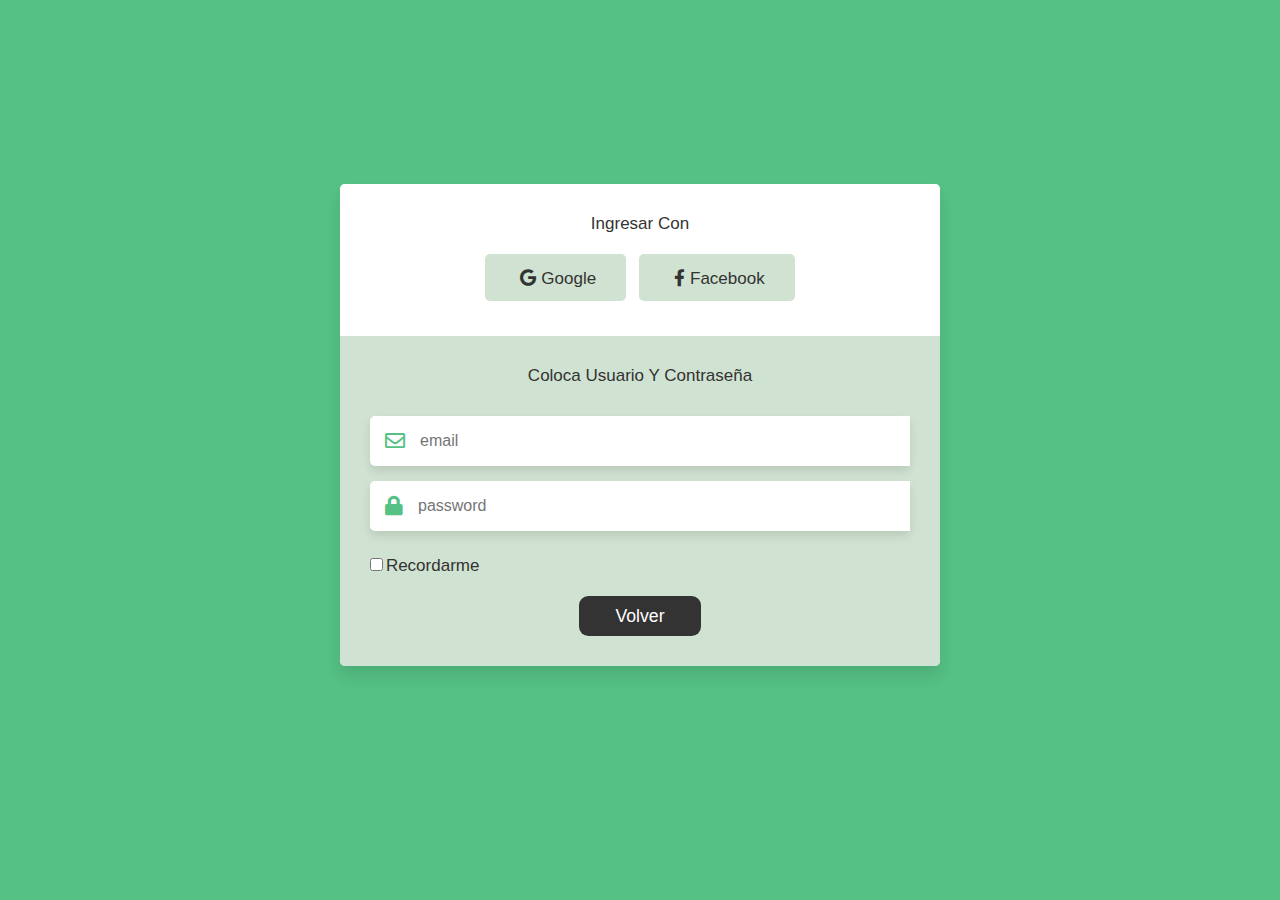
<file: login.html>
<!DOCTYPE html>
<html lang="en">

<head>
    <meta charset="UTF-8">
    <meta http-equiv="X-UA-Compatible" content="IE=edge">
    <meta name="viewport" content="width=device-width, initial-scale=1.0">
    <title>fresh food login</title>

    <!--font awesome cdn link-->
    <link rel="stylesheet" href="https://cdnjs.cloudflare.com/ajax/libs/font-awesome/5.15.3/css/all.min.css">

    <!--css link-->
    <link rel="stylesheet" href="./css/style_login.css">
    <link rel="stylesheet" href="./css/style.css">




</head>

<body>
    <div class="container">
        <form action="">
            <div class="links">
                <h3 class="title">ingresar con</h3>
                <div class="buttons">
                    <a href="#" class="btn"> <i class="fab fa-google"></i>google</a>
                    <a href="#" class="btn"> <i class="fab fa-facebook-f"></i>facebook</a>
                </div>
            </div>

            <div class="input-box">
                <h3 class="title">coloca usuario y contraseña</h3>
                <div class="input">
                    <span class="far fa-envelope"></span>
                    <input type="email" name="" placeholder="email" id="">
                </div>

                <div class="input">
                    <span class="fas fa-lock"></span>
                    <input type="password" name="" placeholder="password" id="">
                </div>

                <div class="checkbox">
                    <input type="checkbox" name="" id="remember">
                    <label for="remember">recordarme</label>
                </div>

                <div class="icon">               
                    <a href="./index.html" class="btn">volver</a>
                </div>

               
                

            </div>

        </form>
    </div>
</body>

</html>
</file>
<file: css/style_login.css>
:root {
    --green: #55c184;
    --light-green: #d0e2d1;
    --border: 1px solid rgba (0, 0, 0, .1);

}

* {
    margin: 0;
    padding: 0;
    box-sizing: border-box;
    outline: none;
    border: none;
    text-decoration: none;
    text-transform: capitalize;
    font-weight: normal;
    font-family: Verdana, Geneva, Tahoma, sans-serif;


}

.container {
    display: flex;
    align-items: center;
    justify-content: center;
    padding: 20px;
    padding-bottom: 70px;
    background: var(--green);
    min-height: 100vh;

}

.container form {
    width: 600px;
    box-shadow: 0 10px 15px rgba(0, 0, 0, .1);
    border-radius: 5px;
    overflow: hidden;
    text-align: center;
    background: #f0f3f5;


}

.container form .links {
    background: #fff;
    padding: 30px 15px;

}

.container form .title {
    font-size: 17px;
    padding-bottom: 15px;
    color: #333;
}

.container form .links .buttons .btn {
    font-size: 17px;
    margin: 5px;
    display: inline-block;
    background: var(--light-green);
    border: var(--border);
    border-radius: 5px;
    padding: 10px 30px;
    color: #333;

}

.container form .links .buttons .btn i {
    color: #333;
    padding: 5px;

}

.container form .links .buttons .btn:hover {
    color: #fff;
    background: var(--green);

}

.container form .links .buttons .btn:hover i {
    color: #fff;

}

.container form .input-box {
    padding: 30px;
    background: var(--light-green);

}

.container form .input-box .input {
    margin: 15px auto;
    display: flex;
    align-items: center;
    height: 50px;
    width: 100%;
    border-radius: 5px;
    background: #fff;
    box-shadow: 0 5px 10px rgba(0, 0, 0, .1);
    border: var(--border);
}

.container form .input-box .input input {
    height: 100%;
    width: 100%;
    padding: 10px;
    font-size: 16px;
    color: #333;
    text-transform: none;
}

.container form .input-box .input span {
    color: var(--green);
    padding-right: 5px;
    padding-left: 15px;
    font-size: 20px;

}

.container form .checkbox {
    text-align: left;
    padding: 10px 0;

}

.container form .checkbox label {
    font-size: 17px;
    color: #333;
    cursor: pointer;

}

.container form .sign-in-btn {
    padding: 10px 40px;
    margin-top: 10px;
    font-size: 17px;
    color: #fff;
    border-radius: 5px;
    background: var(--green);
    cursor: pointer;
    transition: .2s linear;
}

.container form .icon .btn {
    background: #333;
    color: #fff;
}

.container form .icon .btn:hover {
    background:var(--green);
}
</file>
<file: css/style.css>
:root{
    
    --green: #55c184;
}

*{
    margin:0; padding:0;
    box-sizing: border-box;
    font-family: Verdana, Geneva, Tahoma, sans-serif;
    outline: none; border:none;
    text-decoration: none;
    text-transform: capitalize;
    transition: .2s linear;
}

html{
    font-size: 65%;
    scroll-behavior: smooth;
    scroll-padding-top: 6rem;
    overflow-x: hidden;
}

section{
    padding:2rem 9%;
}

.heading{
    text-align: center;
    font-size: 4rem;
    color:#333;
    padding:1rem;
    margin:2rem 0;
    background:rgba(255, 51, 153,.05);
}

.heading span{
    color:var(--green);
}

.btn{
    display: inline-block;
    margin-top: 1rem;
    border-radius: .9rem;
    background:#333;
    color:#fff;
    padding:.9rem 3.5rem;
    cursor: pointer;
    font-size: 1.7rem;
}

.btn:hover{
    background:var(--green);
}

header{
    position: fixed;
    top:0; left:0; right:0;
    background:#fff;
    padding:2rem 9%;
    display: flex;
    align-items: center;
    justify-content: space-between;
    z-index: 1000;
    
}

header .logo{
    font-size: 2rem;
    color: var(--green);
    font-weight: bolder;
}

header .navbar a{
    font-size: 2rem;
    padding:0 1.5rem;
    color: #333;
}

header .navbar a:hover{
    color:var(--green);
}

header .icon a{
    font-size: 2.5rem;
    color:#333;
    margin-left: 1.5rem;
}

header .icon a:hover{
    color:var(--green);
}

header #toggler{
    display: none;
}

header .fa-bars{
    font-size: 3rem;
    color:#333;
    border-radius: .5rem;
    padding:.5rem 1.5rem;
    cursor: pointer;
    border:.1rem solid rgba(0,0,0,.3);
    display: none;
}

.home{
    display: flex;
    align-items: center;
    min-height: 100vh;
    background:url(../Img/Fondo.png) no-repeat;
    background-size: cover;
    background-position: center;
}

.home .content{
    max-width: 50rem;
}

.home .content h3{
    font-size: 8rem;
    color:#333;
}



.home .content span{
    font-size: 3.5rem;
    color:var(--green);
    padding:1rem 0;
    line-height: 1.5;
}

.home .content p{
    font-size: 1.5rem;
    color:#999;
    padding:1rem 0;
    line-height: 1.5;
}

.about .row{
    display: flex;
    align-items: center;
    gap:2rem;
    flex-wrap: wrap;
    padding:2rem 0;
    padding-bottom: 3rem;
}

.about .row .video-container{
    flex:1 1 40rem;
    position: relative;
}

.about .row .video-container video{
    width:100%;
    border:1.5rem solid #fff;
    border-radius: .5rem;
    box-shadow: 0 .5rem 1rem rgba(0,0,0,.1);
    height: 100%;
    object-fit: cover;
}

.about .row .video-container h3{
    position: absolute;
    top:50%; 
    transform: translateY(-50%);
    font-size: 3rem;
    width:100%;
    padding:1rem 2rem;
    text-align: center;
    mix-blend-mode: screen;
}

.about .row .content{
    flex:1 1 40rem;
}

.about .row .content h3{
    font-size: 3rem;
    color:#333;
}

.about .row .content p{
    font-size: 1.5rem;
    color:#999;
    padding:.5rem 0;
    padding-top: 1rem;
    line-height: 1.5;
}

.icons-container{
    background:#eee;
    display: flex;
    flex-wrap: wrap;
    gap:1.5rem;
    padding-top: 5rem;
    padding-bottom: 5rem;
}

.icons-container .icons{
    background:#fff;
    border:.1rem solid rgba(0,0,0,.1);
    padding:2rem;
    display: flex;
    align-items: center;
    flex:1 1 25rem;
}

.icons-container .icons img{
    height:5rem;
    margin-right: 2rem;
}

.icons-container .icons h3{
    color:#333;
    padding-bottom: .5rem;
    font-size: 1.5rem;
}

.icons-container .icons span{
    color:#555;
    font-size: 1.3rem;
}

.products .box-container{
    display: flex;
    flex-wrap: wrap;
    gap:1.5rem;
}

.products .box-container .box{
    flex:1 1 30rem;
    box-shadow: 0 .5rem 1.5rem rgba(0,0,0,.1);
    border-radius: .5rem;
    border:.1rem solid rgba(0,0,0,.1);
    position: relative;    
}

.products .box-container .box .image{
    position: relative;
    text-align: center;
    padding-top: 2rem;
    overflow:hidden;
}

.products .box-container .box .image img{
    height:25rem;
}

.products .box-container .box:hover .image img{
    transform: scale(1.1);
}

.products .box-container .box .image .icons{
    position: absolute;
    bottom:-7rem; left:0; right:0;
    display: flex;
}

.products .box-container .box:hover .image .icons{
    bottom:0;
}

.products .box-container .box .image .icons a{
    height: 5rem;
    line-height: 5rem;
    font-size: 2rem;
    width:50%;
    background:var(--green);
    color:#fff;
}

.products .box-container .box .image .icons .cart-btn{
    border-left: .1rem solid #fff7;
    border-right: .1rem solid #fff7;
    width:100%;
}

.products .box-container .box .image .icons a:hover{
    background:#333;
}

.products .box-container .box .content{
    padding:2rem;
    text-align: center;
}

.products .box-container .box .content h3{
    font-size: 2.5rem;
    color:#333;
}

.contact .row{
    display: flex;
    flex-wrap: wrap-reverse;
    gap:1.5rem;
    align-items: center;
}

.contact .row form{
    flex:1 1 40rem;
    padding:2rem 2.5rem;
    box-shadow: 0 .5rem 1.5rem rgba(0,0,0,.1);
    border:.1rem solid rgba(0,0,0,.1);
    background: #fff;
    border-radius: .5rem;
}

.contact .row .image{
    flex:1 1 40rem;
}

.contact .row .image img{
    width: 100%;
}

.contact .row form .box{
    padding:1rem;
    font-size: 1.7rem;
    color:#333;
    text-transform: none;
    border:.1rem solid rgba(0,0,0,.1);
    border-radius: .5rem;
    margin:.7rem 0;
    width: 100%;
}

.contact .row form .box:focus{
    border-color: var(--green);
}

.contact .row form textarea{
    height: 15rem;
    resize: none;
}

.footer .box-container{
    display: flex;
    flex-wrap: wrap;
    gap:1.5rem;
}

.footer .box-container .box{
    flex:1 1 25rem;
}

.footer .box-container .box h3{
    color:#333;
    font-size: 2.5rem;
    font-weight: bold;
    padding:1rem 0;
}

.footer .box-container .box a{
    display: block;
    color:#666;
    font-size: 1.5rem;
    padding:1rem 0;
}

.footer .box-container .box a:hover{
    color:var(--green);
    text-decoration: underline;
}

.footer .credit{
    text-align: center;
    padding:1.5rem;
    margin-top: 1.5rem;
    padding-top: 2.5rem;
    font-size: 1.8rem;
    color:#333;
    border-top: .1rem solid rgba(0,0,0,.1);
    padding-bottom: 9rem;
}

.footer .credit span{
    color:var(--green);
}















/* media queries  */
@media (max-width:991px){
    
    html{
        font-size: 55%;
    }

    header{
        padding:2rem;
    }

    section{
        padding:2rem;
    }

    .home{
        background-position: left;
    }

}

@media (max-width:768px){

    header .fa-bars{
        display: block;
    }

    header .navbar{
        position:absolute;
        top:100%; left:0; right:0;
        background:#eee;
        border-top: .1rem solid rgba(0,0,0,.1);
        clip-path: polygon(0 0, 100% 0, 100% 0, 0 0);
    }

    header #toggler:checked ~ .navbar{
        clip-path:polygon(0 0, 100% 0, 100% 100%, 0% 100%);
    }

    header .navbar a{
        margin:1.5rem;
        padding:1.5rem;
        background:#fff;
        border:.1rem solid rgba(0,0,0,.1);
        display: block;
    }

    .home .content h3{
        font-size: 5rem;
    }

    .home .content span{
        font-size: 2.5rem;
    }

    .icons-container .icons h3{
        font-size: 2rem;
    }
    
    .icons-container .icons span{
        font-size: 1.7rem;
    }
    
}

@media (max-width:450px){
    
    html{
        font-size: 50%;
    }

    .heading{
        font-size: 3rem;
    }

}
</file>
